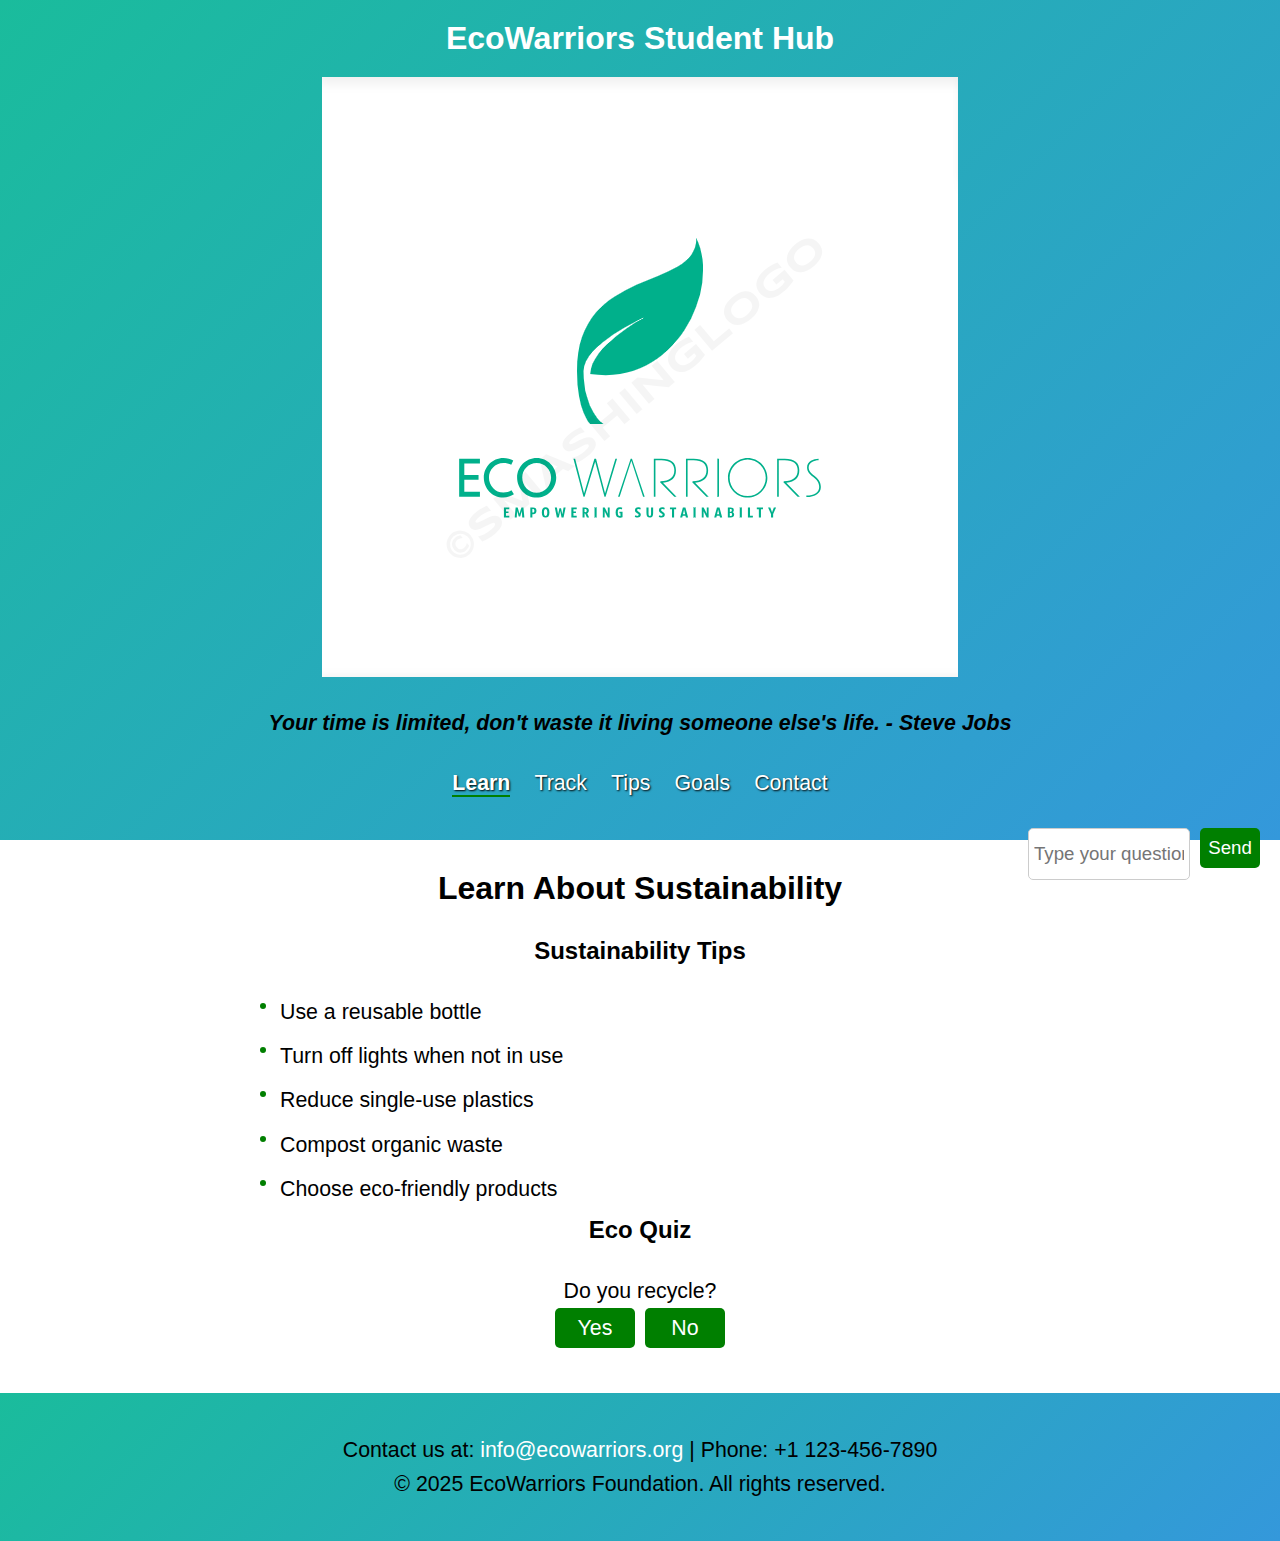
<file: index.html>
<!DOCTYPE html>
<html lang="en">
<head>
    <meta charset="UTF-8">
    <meta name="viewport" content="width=device-width, initial-scale=1.0">
    <title>EcoWarriors - Learn About Sustainability</title>
    <meta name="description" content="Learn about sustainability with tips and an interactive eco quiz at EcoWarriors Student Hub.">
    <link rel="stylesheet" href="styles.css">
    <script src="https://code.jquery.com/jquery-3.6.0.min.js"></script>
</head>
<body>
    <header>
        <h1>EcoWarriors Student Hub</h1>
        <img src="images/logo.png" alt="EcoWarriors Foundation Logo - Empowering Sustainability" width="636" height="600">
        <div id="quoteOfTheDay" style="text-align: center;"></div>
        <nav aria-label="Main navigation">
            <ul role="menubar">
                <li role="none"><a href="index.html" role="menuitem" class="active" aria-current="page">Learn</a></li>
                <li role="none"><a href="track.html" role="menuitem">Track</a></li>
                <li role="none"><a href="tips.html" role="menuitem">Tips</a></li>
                <li role="none"><a href="goals.html" role="menuitem">Goals</a></li>
                <li role="none"><a href="contact.html" role="menuitem">Contact</a></li>
            </ul>
        </nav>
    </header>

    <main class="container">
        <h2 class="section-heading">Learn About Sustainability</h2>

        <section class="sustainability-tips" aria-labelledby="sustainability-tips-heading">
            <h3 id="sustainability-tips-heading" class="subheading">Sustainability Tips</h3>
            <ul>
                <li>Use a reusable bottle</li>
                <li>Turn off lights when not in use</li>
                <li>Reduce single-use plastics</li>
                <li>Compost organic waste</li>
                <li>Choose eco-friendly products</li>
            </ul>
        </section>

        <section class="eco-quiz" aria-labelledby="eco-quiz-heading">
            <h3 id="eco-quiz-heading" class="subheading">Eco Quiz</h3>
            <div id="quiz-content"></div>
            <div id="quiz-score-feedback" class="quiz-score-feedback" role="dialog" aria-modal="true" aria-labelledby="quiz-score-heading" style="display: none;">
                <h4 id="quiz-score-heading" class="sr-only">Quiz Score</h4>
            </div>
        </section>
    </main>

    <aside class="chat-box" aria-labelledby="chat-box-heading">
        <h3 id="chat-box-heading" class="sr-only">Ask Here Chat</h3>
        <div class="chat-input-area">
            <input type="text" id="chat-input" placeholder="Type your question (e.g., What is an eco-tip?)" aria-label="Type your question for the chat bot">
            <button id="chat-send-button" disabled>Send</button>
        </div>
        <div id="chat-response-popup" class="chat-response-popup" role="dialog" aria-modal="true" aria-labelledby="chat-response-heading" style="display: none;">
            <h4 id="chat-response-heading" class="sr-only">Chat Bot Response</h4>
            <p id="chat-response-text"></p>
            <button id="chat-close-popup-button" aria-label="Close chat response">Close</button>
        </div>
    </aside>

    <footer>
        <div class="footer-content">
            <p>Contact us at: <a href="mailto:info@ecowarriors.org">info@ecowarriors.org</a> | Phone: +1 123-456-7890</p>
            <p>© 2025 EcoWarriors Foundation. All rights reserved.</p>
        </div>
    </footer>

    <script src="script.js"></script>
    <script src="quote.js"></script>
</body>
</html>
</file>
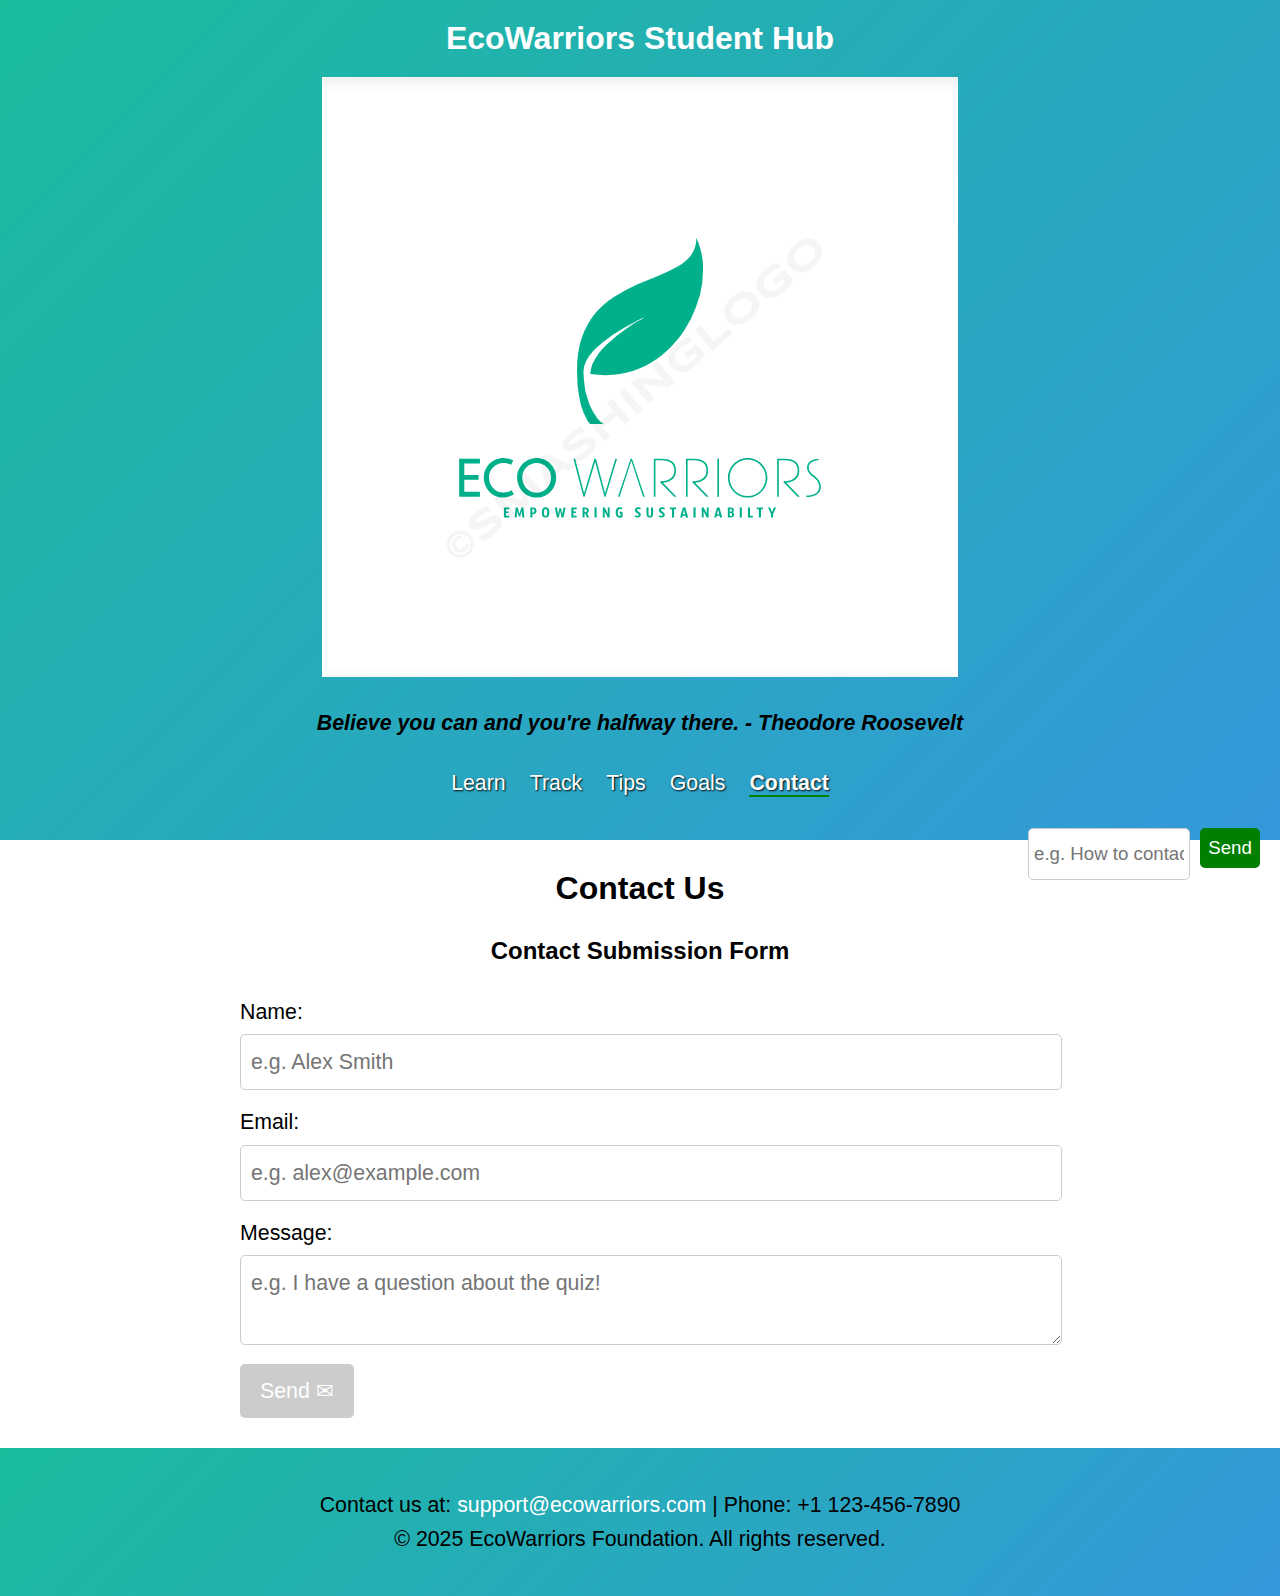
<file: contact.html>
<!DOCTYPE html>
<html lang="en">
<head>
    <meta charset="UTF-8">
    <meta name="viewport" content="width=device-width, initial-scale=1.0">
    <title>EcoWarriors Student Hub</title>
    <link rel="stylesheet" href="styles.css">
    <script src="https://code.jquery.com/jquery-3.6.0.min.js"></script>
</head>
<body>
    <header>
        <div class="header-content">
            <h1>EcoWarriors Student Hub</h1>
            <img src="images/logo.png" alt="EcoWarriors Foundation Logo - Empowering Sustainability" width="636" height="600">
            <div id="quoteOfTheDay" aria-live="polite"></div>
        </div>
        <nav>
            <ul>
                <li><a href="index.html">Learn</a></li>
                <li><a href="track.html">Track</a></li>
                <li><a href="tips.html">Tips</a></li>
                <li><a href="goals.html">Goals</a></li>
                <li><a href="contact.html" class="active">Contact</a></li>
            </ul>
        </nav>
    </header>
    
    <main class="container">
        <h2 class="section-heading">Contact Us</h2>

        <section class="Contact Submission Form" aria-labelledby="Contact Submission Form-heading">
            <h3 id="Contact Submission Form" class="subheading">Contact Submission Form</h3>
            <form id="contactForm">
                <div class="form-group">
                    <label for="contactName">Name:</label>
                    <input type="text" id="contactName" placeholder="e.g. Alex Smith">
                    <p class="field-error-message" id="nameError"></p>
                </div>
                <div class="form-group">
                    <label for="contactEmail">Email:</label>
                    <input type="email" id="contactEmail" placeholder="e.g. alex@example.com">
                    <p class="field-error-message" id="emailError"></p>
                </div>
                <div class="form-group">
                    <label for="contactMessage">Message:</label>
                    <textarea id="contactMessage" placeholder="e.g. I have a question about the quiz!"></textarea>
                    <p class="field-error-message" id="messageError"></p>
                </div>
                <div class="form-button-group">
                    <button type="submit" id="sendContactBtn" disabled>Send <span class="icon envelope-icon" aria-hidden="true">✉</span></button>
                </div>
            </form>
            <div class="action-feedback-message" id="contactConfirmation">
                <p>Sent!</p>
                <p>We’ll get back to you soon!</p>
            </div>
        </section>
    </main>
    <section class="chat-box">
        <h3 class="sr-only">Quick Help Chat</h3>
        <div class="chat-input-area">
            <input type="text" id="chatInputContact" placeholder="e.g. How to contact support?">
            <button id="chatSendBtnContact" disabled>Send</button>
        </div>
        <p class="chat-error-message" id="chatErrorContact"></p>
        <div class="chat-response-popup" id="chatResponsePopupContact">
            <p id="chatResponseTextContact"></p>
            <button id="chatClosePopupBtnContact">Close</button>
        </div>
    </section>
    <footer>
        <div class="footer-content">
            <p>Contact us at: <a href="mailto:support@ecowarriors.com">support@ecowarriors.com</a> | Phone: +1 123-456-7890</p>
            <p>© 2025 EcoWarriors Foundation. All rights reserved.</p>
        </div>
    </footer>
    <script src="script.js"></script>
    <script src="contact-script.js"></script>
    <script src="quote.js"></script>
</body>
</html>
</file>
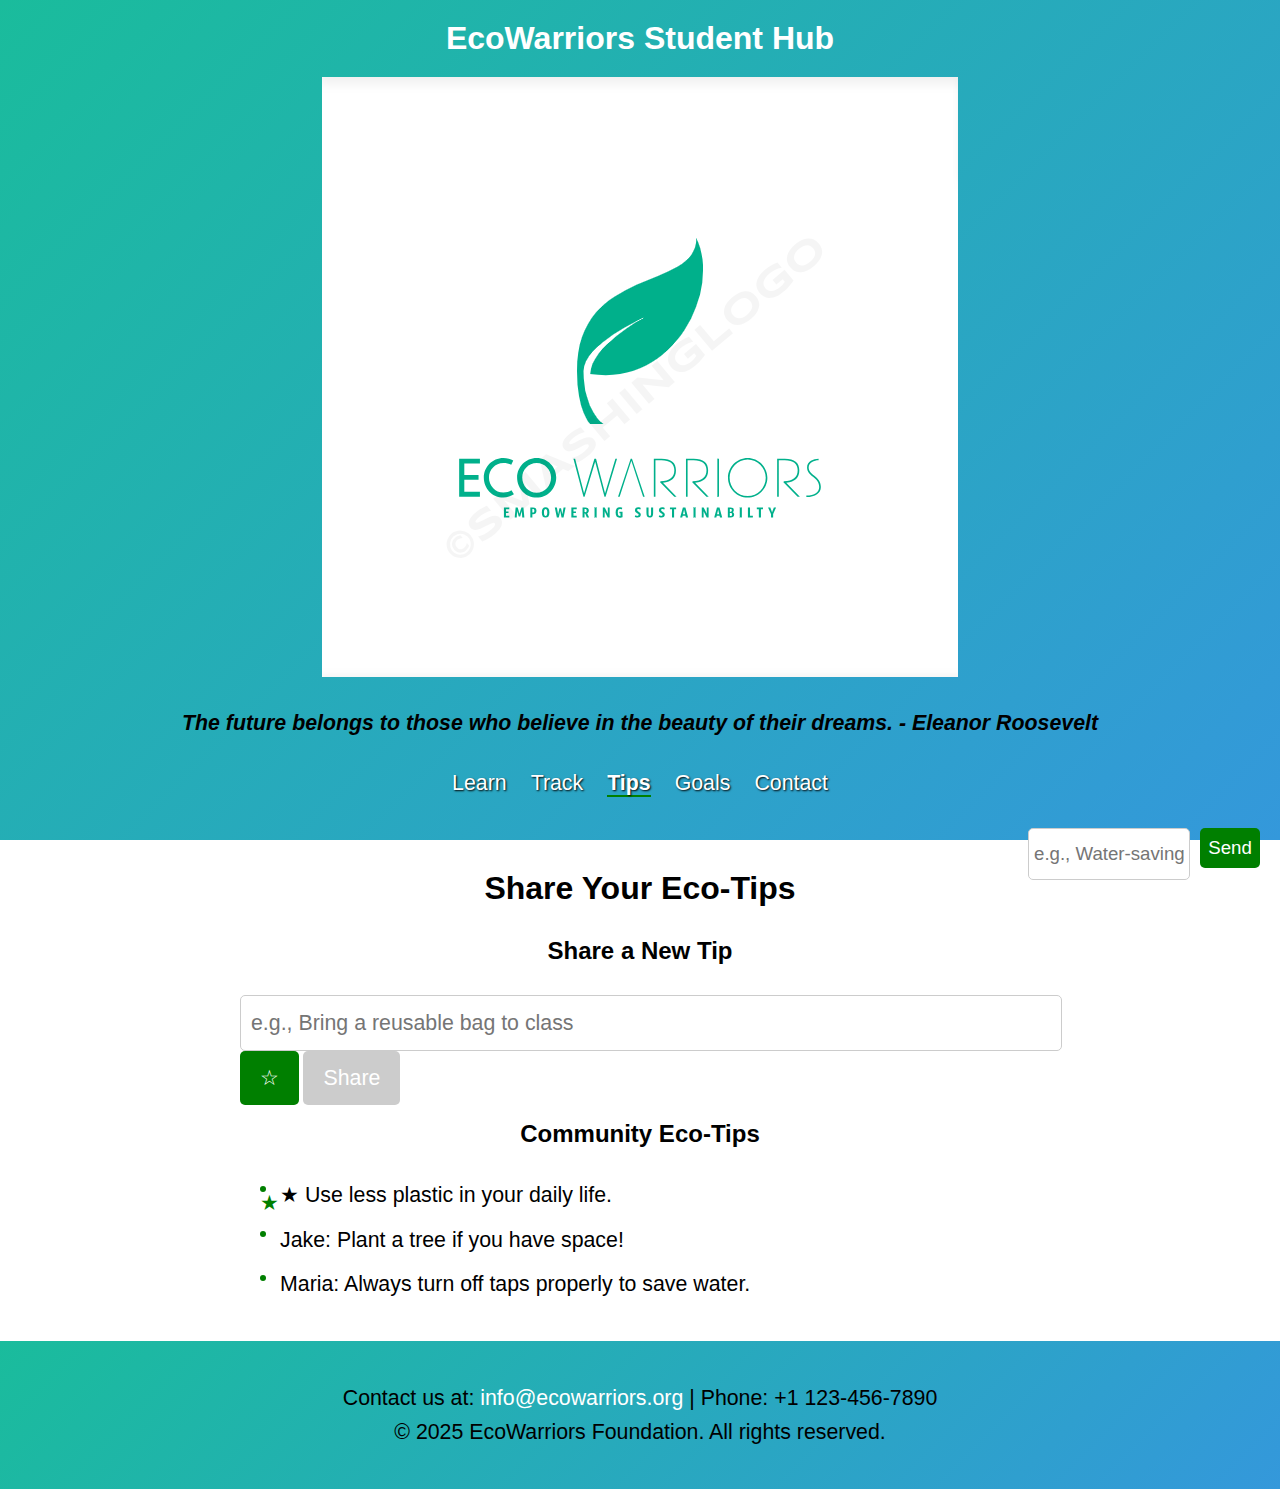
<file: tips.html>
<!DOCTYPE html>
<html lang="en">
<head>
    <meta charset="UTF-8">
    <meta name="viewport" content="width=device-width, initial-scale=1.0">
    <title>EcoWarriors - Share Your Eco-Tips</title>
    <meta name="description" content="Discover and share practical sustainability tips with EcoWarriors Student Hub.">
    <link rel="stylesheet" href="styles.css">
    <script src="https://code.jquery.com/jquery-3.6.0.min.js"></script>
</head>
<body>
    <header>
        <h1>EcoWarriors Student Hub</h1>
        <img src="images/logo.png" alt="EcoWarriors Foundation Logo - Empowering Sustainability" width="636" height="600">
        <div id="quoteOfTheDay" style="text-align: center;"></div>
        <nav aria-label="Main navigation">
            <ul role="menubar">
                <li role="none"><a href="index.html" role="menuitem">Learn</a></li>
                <li role="none"><a href="track.html" role="menuitem">Track</a></li>
                <li role="none"><a href="tips.html" role="menuitem" class="active" aria-current="page">Tips</a></li>
                <li role="none"><a href="goals.html" role="menuitem">Goals</a></li>
                <li role="none"><a href="contact.html" role="menuitem">Contact</a></li>
            </ul>
        </nav>
    </header>

    <main class="container">
        <h2 class="section-heading">Share Your Eco-Tips</h2>

        <section class="tip-input-section" aria-labelledby="tip-input-heading">
            <h3 id="tip-input-heading" class="subheading">Share a New Tip</h3>
            <form id="tipShareForm">
                <div class="form-group-inline">
                    <label for="tipInput" class="sr-only">Your Tip:</label>
                    <input type="text" id="tipInput" name="tipInput" placeholder="e.g., Bring a reusable bag to class" aria-required="true">
                    <button type="button" id="favoriteTipStar" class="icon-button star-button" aria-label="Star to favorite tip" aria-pressed="false">
                        <span class="star-icon empty">☆</span>
                        <span class="star-icon filled" style="display:none;">★</span>
                    </button>
                    <button type="submit" id="shareTipBtn" disabled>Share</button>
                </div>
                <div id="tipFormError" class="form-error-message" role="alert" aria-live="assertive" style="display: none;"></div>
            </form>
        </section>

        <div id="tipFeedback" class="action-feedback-message" role="alert" aria-live="polite" style="display: none;">
            <p id="tipFeedbackText">Shared!</p>
            <p class="feedback-note">Great Idea!</p>
        </div>

        <section class="shared-tips-section" aria-labelledby="shared-tips-heading">
            <h3 id="shared-tips-heading" class="subheading">Community Eco-Tips</h3>
            <div class="tips-list-container">
                <ul id="sharedTipsList">
                    <li class="top-tip"><span class="star-icon-list" aria-label="Top Tip star">★</span> Use less plastic in your daily life.</li>
                    <li>Jake: Plant a tree if you have space!</li>
                    <li>Maria: Always turn off taps properly to save water.</li>
                </ul>
            </div>
        </section>
    </main>

    <aside class="chat-box" aria-labelledby="chat-box-heading-tips">
        <h3 id="chat-box-heading-tips" class="sr-only">Chat for Help</h3>
        <div class="chat-input-area">
            <input type="text" id="chatInputTips" placeholder="e.g., Water-saving ideas?" aria-label="Type your question for the chat bot">
            <button id="chatSendBtnTips" disabled>Send</button>
        </div>
        <div id="chatResponsePopupTips" class="chat-response-popup" role="dialog" aria-modal="true" aria-labelledby="chat-response-heading-tips" style="display: none;">
            <h4 id="chat-response-heading-tips" class="sr-only">Chat Bot Response</h4>
            <p id="chatResponseTextTips"></p>
            <button id="chatClosePopupBtnTips" aria-label="Close chat response">Close</button>
        </div>
        <div id="chatErrorTips" class="chat-error-message" role="alert" aria-live="assertive" style="display: none;"></div>
    </aside>

    <footer>
        <div class="footer-content">
            <p>Contact us at: <a href="mailto:info@ecowarriors.org">info@ecowarriors.org</a> | Phone: +1 123-456-7890</p>
            <p>© 2025 EcoWarriors Foundation. All rights reserved.</p>
        </div>
    </footer>

    <script src="tips-script.js"></script>
    <script src="quote.js"></script>
</body>
</html>
</file>
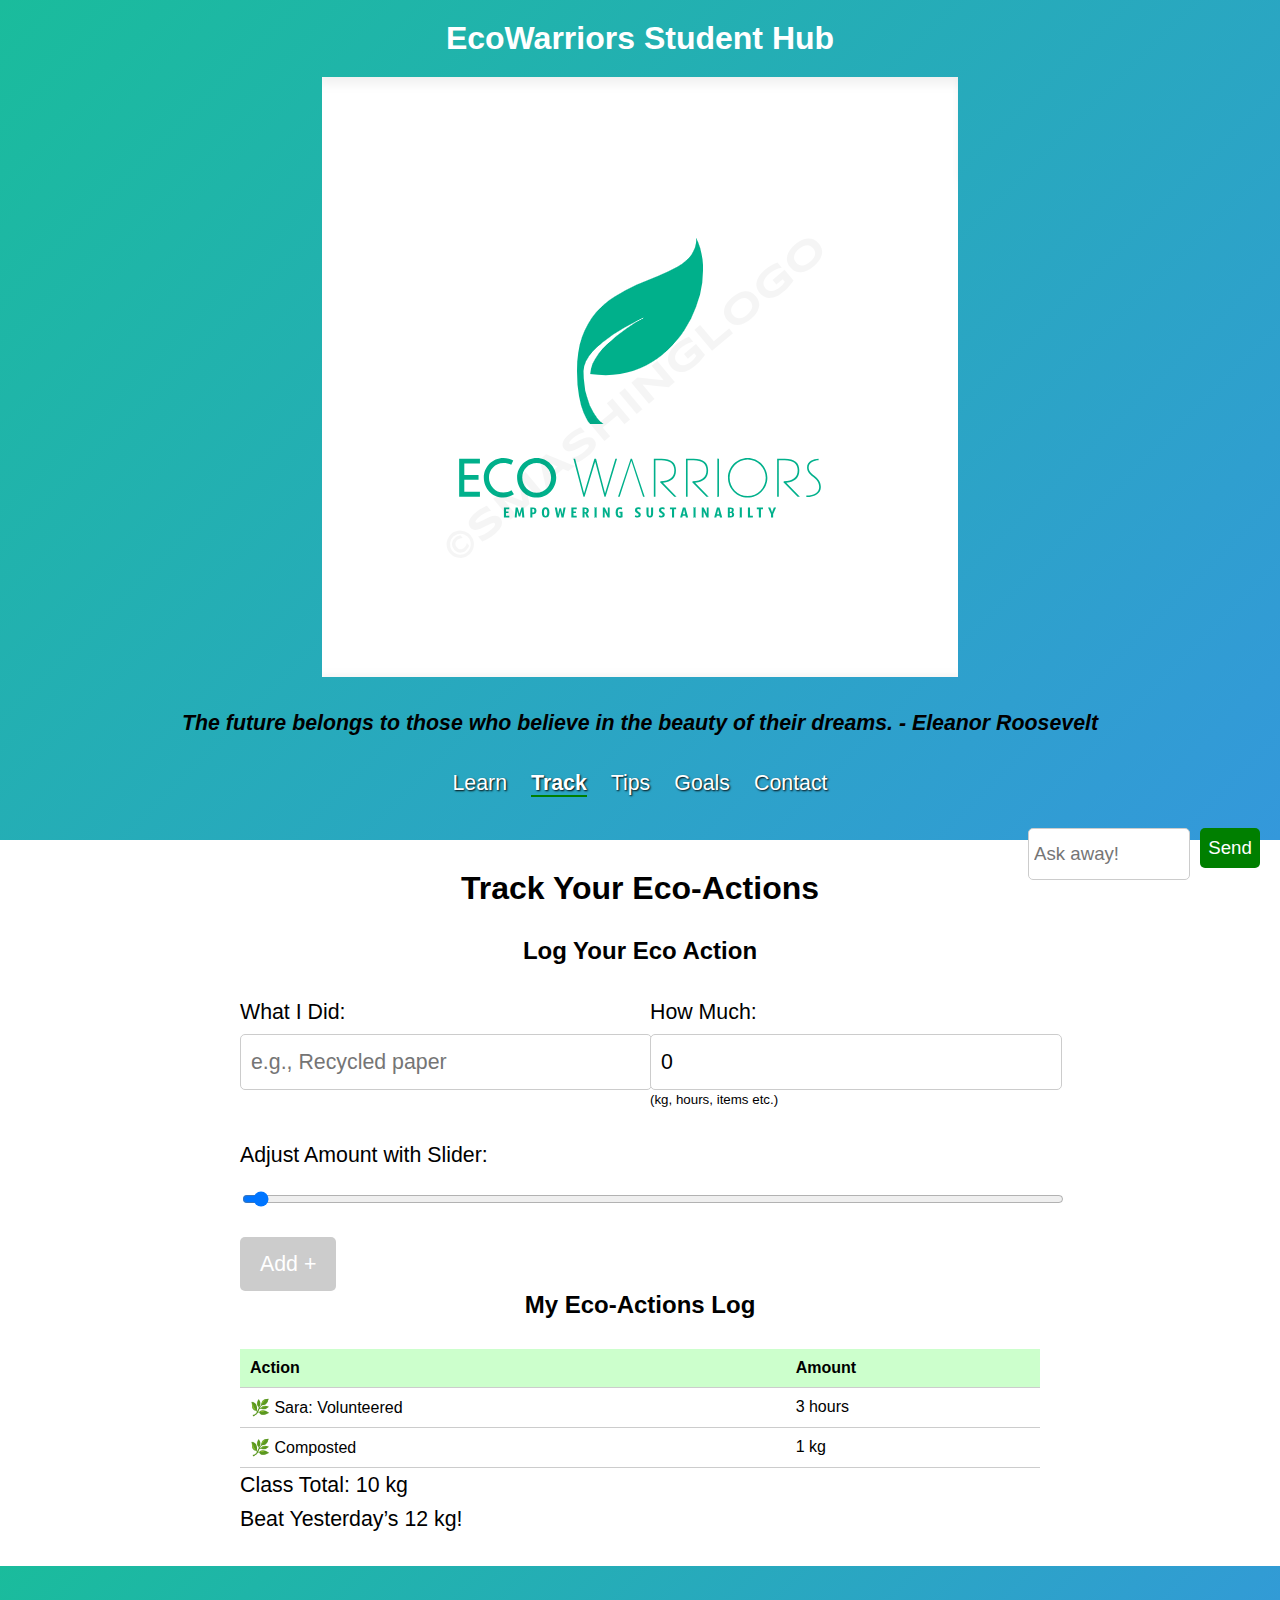
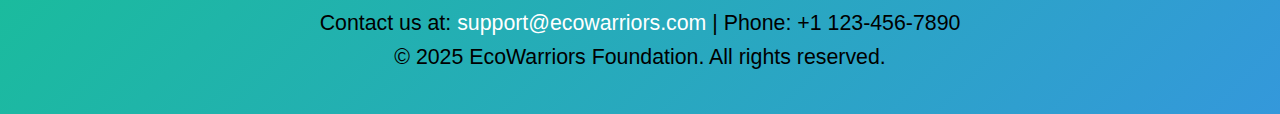
<file: track.html>
<!DOCTYPE html>
<html lang="en">
<head>
    <meta charset="UTF-8">
    <meta name="viewport" content="width=device-width, initial-scale=1.0">
    <title>EcoWarriors - Track Your Actions</title>
    <meta name="description" content="Track your sustainability actions and see your impact with EcoWarriors Student Hub.">
    <link rel="stylesheet" href="styles.css">
    <script src="https://code.jquery.com/jquery-3.6.0.min.js"></script>
</head>
<body>
    <header>
        <h1>EcoWarriors Student Hub</h1>
        <img src="images/logo.png" alt="EcoWarriors Foundation Logo - Empowering Sustainability" width="636" height="600">
        <div id="quoteOfTheDay" style="text-align: center;"></div>
        <nav aria-label="Main navigation">
            <ul role="menubar">
                <li role="none"><a href="index.html" role="menuitem">Learn</a></li>
                <li role="none"><a href="track.html" role="menuitem" class="active" aria-current="page">Track</a></li>
                <li role="none"><a href="tips.html" role="menuitem">Tips</a></li>
                <li role="none"><a href="goals.html" role="menuitem">Goals</a></li>
                <li role="none"><a href="contact.html" role="menuitem">Contact</a></li>
            </ul>
        </nav>
    </header>

    <main class="container">
        <h2 class="section-heading">Track Your Eco-Actions</h2>

        <section aria-labelledby="log-action-heading">
            <h3 id="log-action-heading" class="subheading">Log Your Eco Action</h3>
            <form id="ecoActionForm">
                <div class="form-row">
                    <div class="form-group">
                        <label for="whatDid">What I Did:</label>
                        <input type="text" id="whatDid" placeholder="e.g., Recycled paper">
                    </div>
                    <div class="form-group">
                        <label for="howMuch">How Much:</label>
                        <input type="number" id="howMuch" min="0" max="100" value="0">
                        <small>(kg, hours, items etc.)</small>
                    </div>
                </div>
                <div class="form-group">
                    <label for="howMuchSlider">Adjust Amount with Slider:</label>
                    <input type="range" id="howMuchSlider" min="0" max="100" value="0">
                </div>
                <div class="form-button-group">
                    <button type="submit" id="addActionBtn" disabled>Add <span class="icon plus-icon" aria-hidden="true">+</span></button>
                    <p id="formError" class="form-error-message"></p>
                </div>
            </form>
        </section>

        <section class="action-feedback-message" id="actionFeedback" aria-live="polite">
            <p id="feedbackText">Great job!</p>
            <p>Nice work – keep going!</p>
            <button id="feedbackOkBtn">OK</button>
        </section>

        <section aria-labelledby="actions-log-heading">
            <h3 id="actions-log-heading" class="subheading">My Eco-Actions Log</h3>
            <div class="table-container">
                <table id="actionsTable">
                    <tr><th>Action</th><th>Amount</th></tr>
                    <tr><td>🌿 Sara: Volunteered</td><td>3 hours</td></tr>
                    <tr><td>🌿 Composted</td><td>1 kg</td></tr>
                </table>
            </div>
        </section>

        <section aria-labelledby="class-total-heading">
            <div class="class-total">
                <p>Class Total: <span id="classTotalAmount">10 kg</span></p>
                <p>Beat Yesterday’s 12 kg!</p>
            </div>
        </section>

        <section class="chat-box" aria-labelledby="chat-heading">
            <h3 id="chat-heading" class="sr-only">Help Chat</h3>
            <div class="chat-input-area">
                <input type="text" id="chatInputTrack" placeholder="Ask away!">
                <button id="chatSendBtnTrack" disabled>Send</button>
            </div>
            <p id="chatErrorTrack" class="chat-error-message"></p>
        </section>

        <section class="chat-response-popup" id="chatResponsePopupTrack" aria-live="polite">
            <p id="chatResponseTextTrack">Chat Bot Response</p>
            <button id="chatClosePopupBtnTrack">Close</button>
        </section>
    </main>

    <footer>
        <div class="footer-content">
            <p>Contact us at: <a href="mailto:support@ecowarriors.com">support@ecowarriors.com</a> | Phone: +1 123-456-7890</p>
            <p>© 2025 EcoWarriors Foundation. All rights reserved.</p>
        </div>
    </footer>

    <script src="track-script.js"></script>
    <script src="quote.js"></script>
</body>
</html>
</file>
<file: styles.css>
/* Reset default styles */
body, h1, h2, h3, p, ul, form {
    margin: 0;
    padding: 0;
    font-family: Arial, sans-serif;
    box-sizing: border-box;
}

/* Header styles */
header {
    background: linear-gradient(135deg, #1abc9c, #3498db);
    padding: 20px 0;
    text-align: center;
    color: #FFFFFF;
    animation: headerBreathe 4s infinite alternate-reverse;
}

@keyframes headerBreathe {
    0% {
        background: linear-gradient(135deg, #1abc9c, #3498db);
    }
    100% {
        background: linear-gradient(135deg, #3498db, #1abc9c);
    }
}

h1 {
    font-size: 24pt;
    margin-bottom: 20px;
}

header img {
    max-width: 100%;
    height: auto;
    margin: 0 auto 20px;
}

#quoteOfTheDay {
    font-size: 16pt;
    font-family: Arial, sans-serif;
    color: #000000;
    padding: 10px 0;
}

/* Navigation styles */
nav {
    background-color: transparent;
}

nav ul {
    list-style: none;
    display: flex;
    justify-content: center;
    gap: 24px;
    margin: 0;
    padding: 20px 0;
}

nav li {
    transition: transform 0.3s cubic-bezier(0.25, 0.5, 0.75, 1.5);
}

nav li:hover {
    transform: translateY(-10px) scale(1.1);
}

nav a {
    text-decoration: none;
    color: #FFFFFF;
    font-size: 16pt;
    font-family: Arial, sans-serif;
    font-weight: normal;
    text-shadow: 1px 1px 2px #000000;
    transition: color 0.3s ease-in-out;
}

nav a:hover {
    color: #2ecc71;
}

nav a.active {
    font-weight: bold;
    border-bottom: 2px solid #007F00;
}

/* Main content styles */
.container {
    width: 800px;
    margin: 0 auto;
    padding: 30px;
    background-color: #FFFFFF;
}

.section-heading {
    font-size: 24pt;
    font-family: Arial, sans-serif;
    color: #000000;
    text-align: center;
    margin-bottom: 30px;
}

.subheading {
    font-size: 18pt;
    font-family: Arial, sans-serif;
    color: #000000;
    text-align: center;
    margin-bottom: 30px;
}

p, ul, li, label, input, textarea, button {
    font-size: 16pt;
    font-family: Arial, sans-serif;
    color: #000000;
    line-height: 1.6;
}

/* List styles */
ul:not(nav ul) {
    list-style: none;
    padding: 0 20px;
}

ul:not(nav ul) li {
    position: relative;
    padding-left: 20px;
    margin-bottom: 10px;
}

ul:not(nav ul) li::before {
    content: '';
    position: absolute;
    left: 0;
    top: 8px;
    width: 6px;
    height: 6px;
    background-color: #007F00;
    border-radius: 50%;
}

/* Quiz styles */
.quiz-question {
    text-align: center;
    margin-bottom: 15px;
}

.quiz-buttons {
    display: flex;
    justify-content: center;
    gap: 10px;
    margin-bottom: 15px;
}

.quiz-buttons button {
    width: 80px;
    height: 40px;
    background-color: #007F00;
    color: #FFFFFF;
    font-size: 16pt;
    border: none;
    border-radius: 5px;
    cursor: pointer;
    transition: background-color 0.3s;
}

.quiz-buttons button:hover {
    background-color: #005900;
}

.quiz-buttons button:disabled {
    background-color: #CCCCCC;
    cursor: not-allowed;
}

.quiz-score-feedback {
    position: fixed;
    top: 50%;
    left: 50%;
    transform: translate(-50%, -50%);
    width: 200px;
    background-color: #CCFFCC;
    display: none;
    align-items: center;
    justify-content: center;
    font-size: 16pt;
    color: #007F00;
    border-radius: 5px;
    padding: 10px;
    box-shadow: 0 4px 8px rgba(0, 0, 0, 0.2);
}

.quiz-score-feedback p {
    margin: 0 0 10px;
}

.quiz-score-feedback button {
    width: 80px;
    height: 40px;
    background-color: #007F00;
    color: #FFFFFF;
    font-size: 16pt;
    border: none;
    border-radius: 5px;
    cursor: pointer;
}

.quiz-score-feedback button:hover {
    background-color: #005900;
}

/* Form styles */
.form-group, .form-row, .form-group-inline {
    margin-bottom: 15px;
}

.form-group label, .form-row label {
    display: block;
    margin-bottom: 5px;
}

.form-group input, .form-group textarea, .form-group-inline input {
    width: 100%;
    padding: 10px;
    border: 1px solid #CCCCCC;
    border-radius: 5px;
    font-size: 16pt;
}

.form-row {
    display: flex;
    gap: 20px;
}

.form-row .form-group {
    flex: 1;
}

.form-button-group button, .form-group-inline button {
    background-color: #007F00;
    color: #FFFFFF;
    border: none;
    padding: 10px 20px;
    border-radius: 5px;
    cursor: pointer;
    transition: background-color 0.3s;
}

.form-button-group button:disabled, .form-group-inline button:disabled {
    background-color: #CCCCCC;
    cursor: not-allowed;
}

.form-button-group button:hover:not(:disabled), .form-group-inline button:hover:not(:disabled) {
    background-color: #005900;
}

.field-error-message, .form-error-message, .chat-error-message {
    color: #FF0000;
    font-size: 14pt;
    margin-top: 5px;
    display: none;
}

/* Chat box styles */
.chat-box {
    position: fixed;
    bottom: 20px;
    right: 20px;
    display: flex;
    align-items: center;
    gap: 10px;
}

.chat-input-area {
    display: flex;
    gap: 10px;
}

.chat-input-area input {
    width: 150px;
    height: 40px;
    border: 1px solid #CCCCCC;
    font-size: 14pt;
    padding: 5px;
    border-radius: 5px;
}

.chat-input-area button {
    width: 60px;
    height: 40px;
    background-color: #007F00;
    color: #FFFFFF;
    font-size: 14pt;
    border: none;
    border-radius: 5px;
    cursor: pointer;
}

.chat-input-area button:hover:not(:disabled) {
    background-color: #005900;
}

.chat-response-popup {
    position: fixed;
    bottom: 90px;
    right: 20px;
    width: 200px;
    height: auto;
    min-height: 100px;
    background-color: #CCFFCC;
    font-size: 16pt;
    color: #000000;
    padding: 10px;
    border-radius: 5px;
    display: none;
    z-index: 1000;
}

.chat-response-popup button {
    width: 60px;
    height: 30px;
    background-color: #007F00;
    color: #FFFFFF;
    font-size: 14pt;
    border: none;
    border-radius: 5px;
    cursor: pointer;
    margin-top: 10px;
}

/* Progress bar styles */
.progress-bar-container {
    margin: 20px 0;
}

.progress-bar {
    width: 100%;
    height: 20px;
    background-color: #CCCCCC;
    border-radius: 5px;
    overflow: hidden;
}

.progress-bar-fill {
    height: 100%;
    background-color: #007F00;
    transition: width 0.3s ease;
}

.progress-cheer {
    text-align: center;
    font-size: 16pt;
    color: #007F00;
}

/* Table styles */
.table-container {
    overflow-x: auto;
}

table {
    width: 100%;
    border-collapse: collapse;
}

th, td {
    padding: 10px;
    text-align: left;
    border-bottom: 1px solid #CCCCCC;
}

th {
    background-color: #CCFFCC;
    font-weight: bold;
}

/* Action feedback styles */
.action-feedback-message {
    width: 200px;
    background-color: #CCFFCC;
    margin: 20px auto;
    padding: 10px;
    border-radius: 5px;
    text-align: center;
    display: none;
}

.action-feedback-message button {
    background-color: #007F00;
    color: #FFFFFF;
    border: none;
    padding: 5px 10px;
    border-radius: 5px;
    cursor: pointer;
}

/ publicar contenido del artefacto

/* Tips list styles */
.tips-list-container ul li {
    padding-left: 20px;
}

.tips-list-container ul li.top-tip::before, .tips-list-container ul li.has-star::before {
    content: '★';
    position: absolute;
    left: 0;
    top: 8px;
    color: #007F00;
    font-size: 16pt;
}

/* Checkbox styles */
.goal-checkbox-container {
    display: flex;
    align-items: center;
    gap: 10px;
}

.custom-checkbox {
    width: 20px;
    height: 20px;
}

/* Footer styles */
footer {
    background: linear-gradient(135deg, #1abc9c, #3498db);
    padding: 40px 0;
    text-align: center;
    color: #FFFFFF;
    animation: footerBreathe 4s infinite alternate-reverse;
}

@keyframes footerBreathe {
    0% {
        background: linear-gradient(135deg, #1abc9c, #3498db);
    }
    100% {
        background: linear-gradient(135deg, #3498db, #1abc9c);
    }
}

.footer-content a {
    color: #FFFFFF;
    text-decoration: none;
}

.footer-content a:hover {
    color: #2ecc71;
}

/* Screen reader only */
.sr-only {
    position: absolute;
    width: 1px;
    height: 1px;
    padding: 0;
    margin: -1px;
    overflow: hidden;
    clip: rect(0, 0, 0, 0);
    border: 0;
}

/* Responsive styles */
@media (max-width: 600px) {
    header img {
        max-width: 300px;
    }

    nav ul {
        flex-direction: column;
        gap: 10px;
    }

    nav li {
        margin: 5px 0;
        transform: none;
    }

    nav a:hover {
        transform: none;
    }

    .container {
        width: 100%;
        padding: 10px;
    }

    .quiz-buttons {
        flex-direction: column;
        gap: 10px;
    }

    .chat-input-area input {
        width: 100px;

}
</file>
